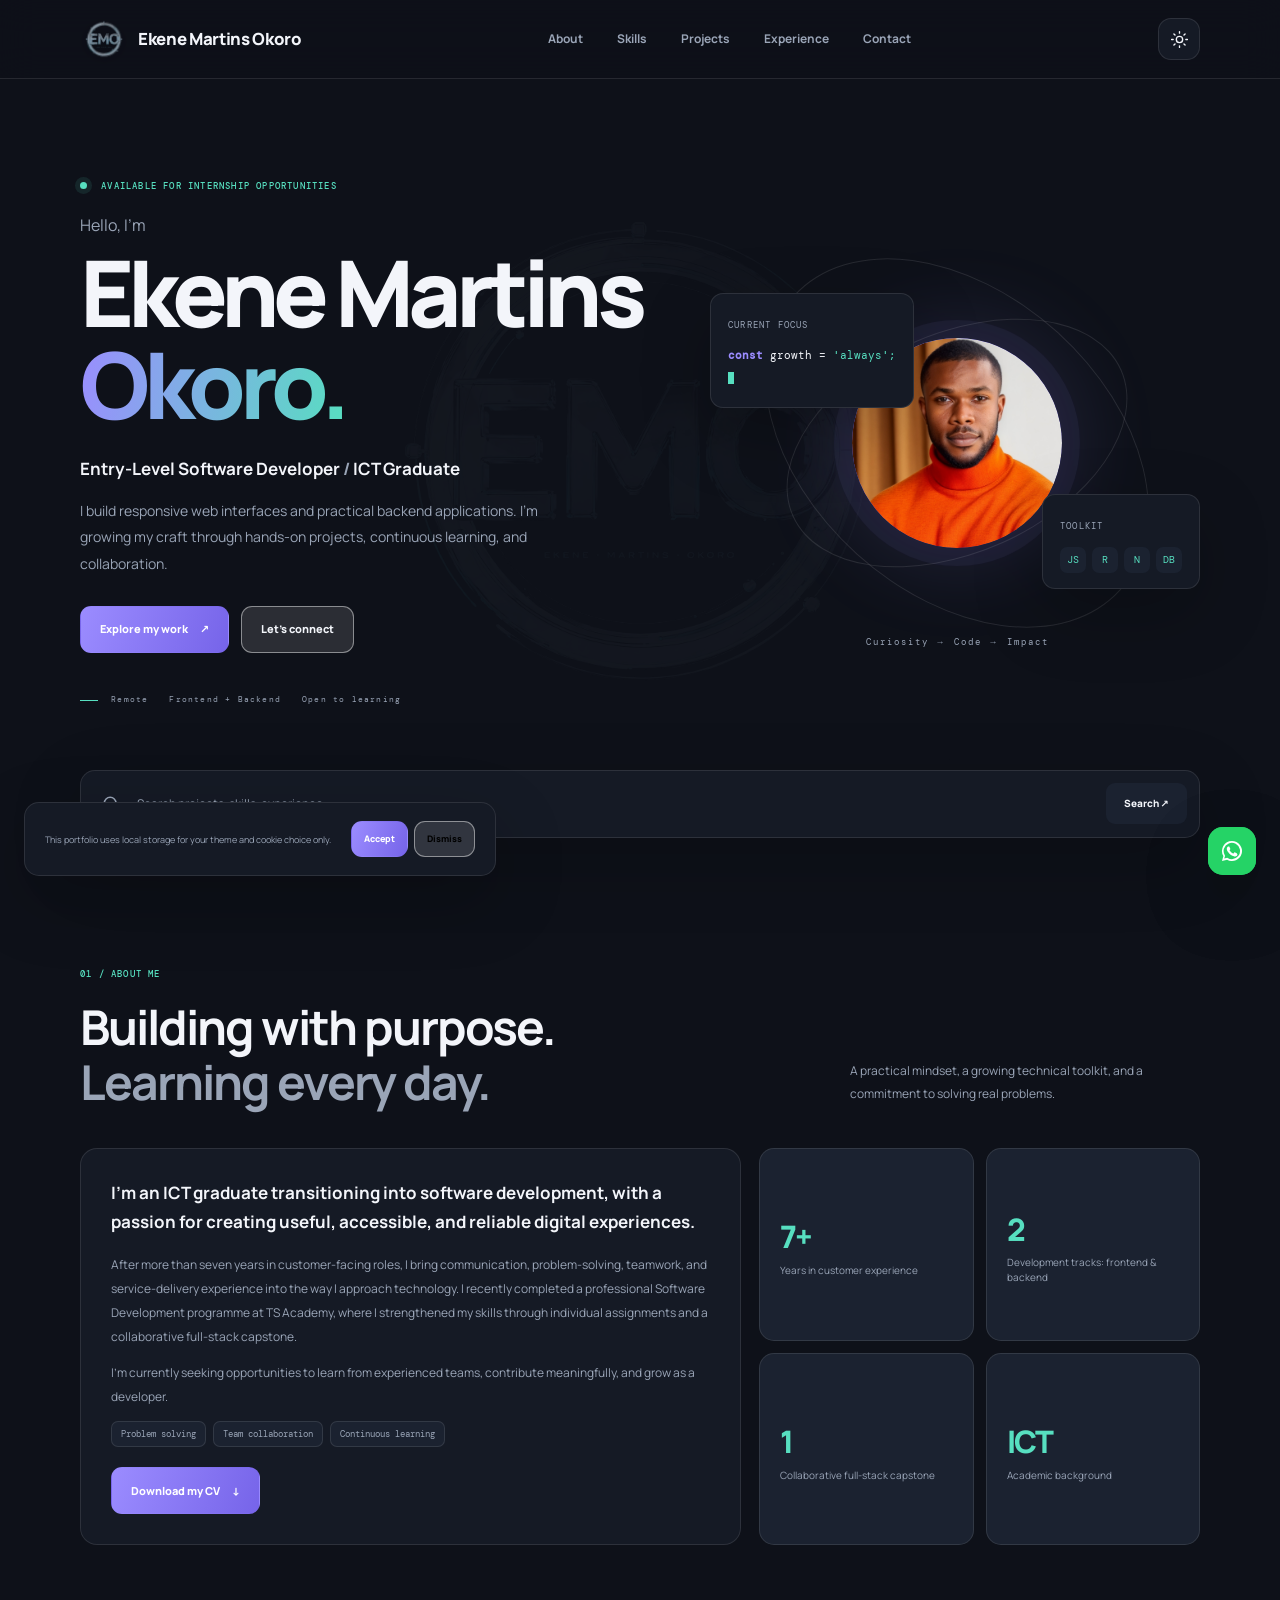
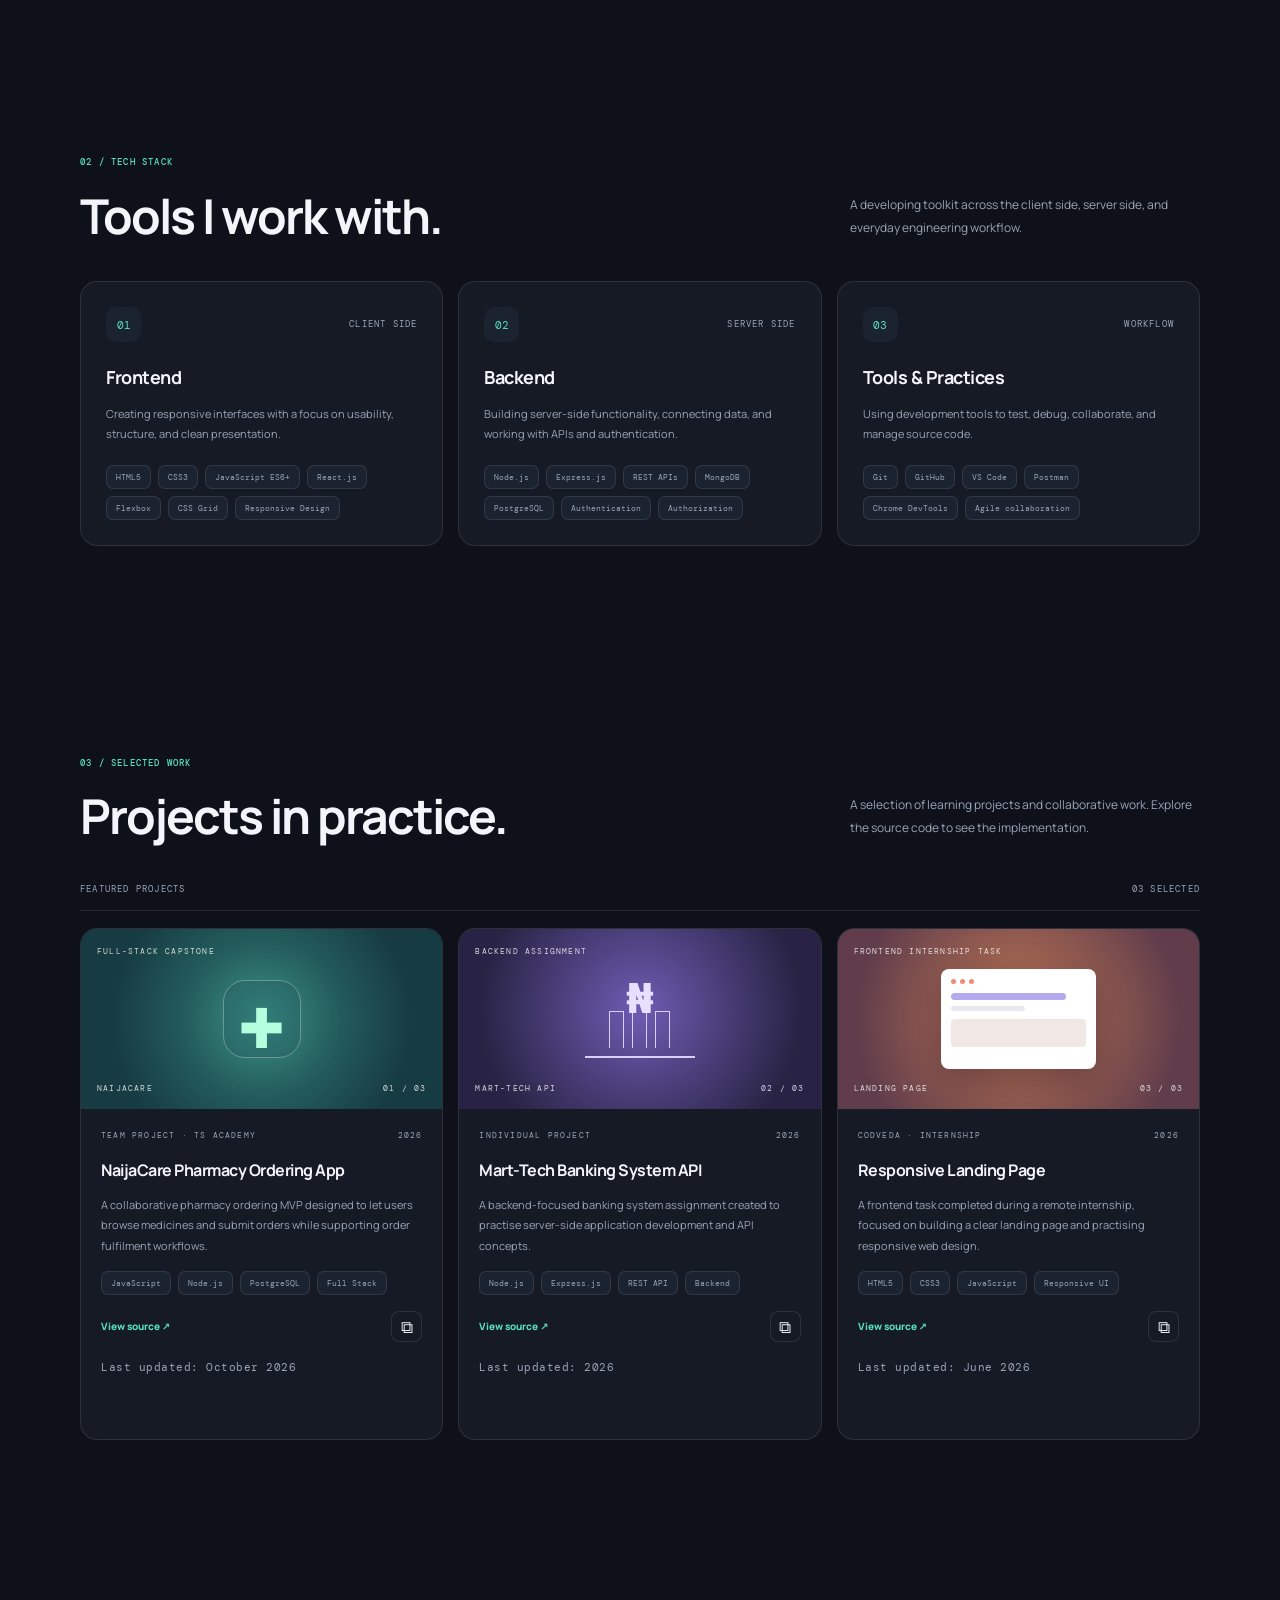
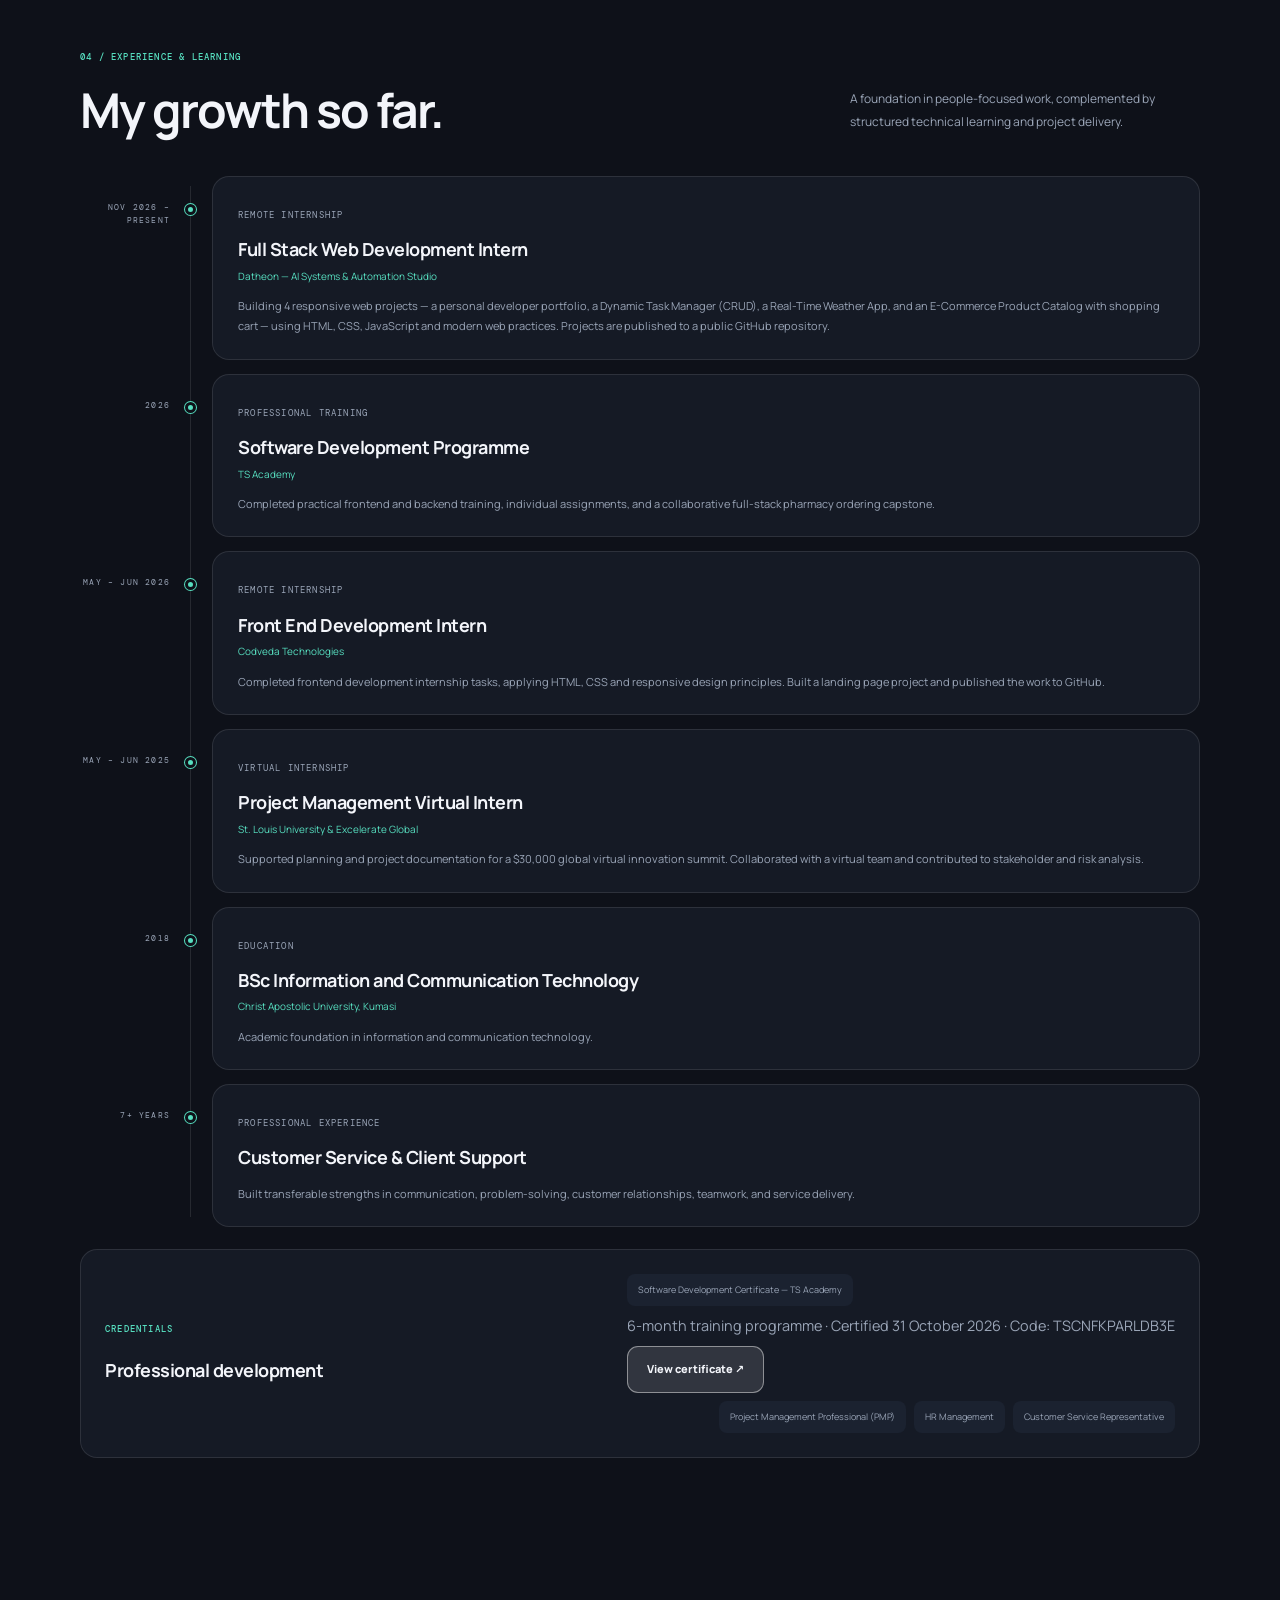
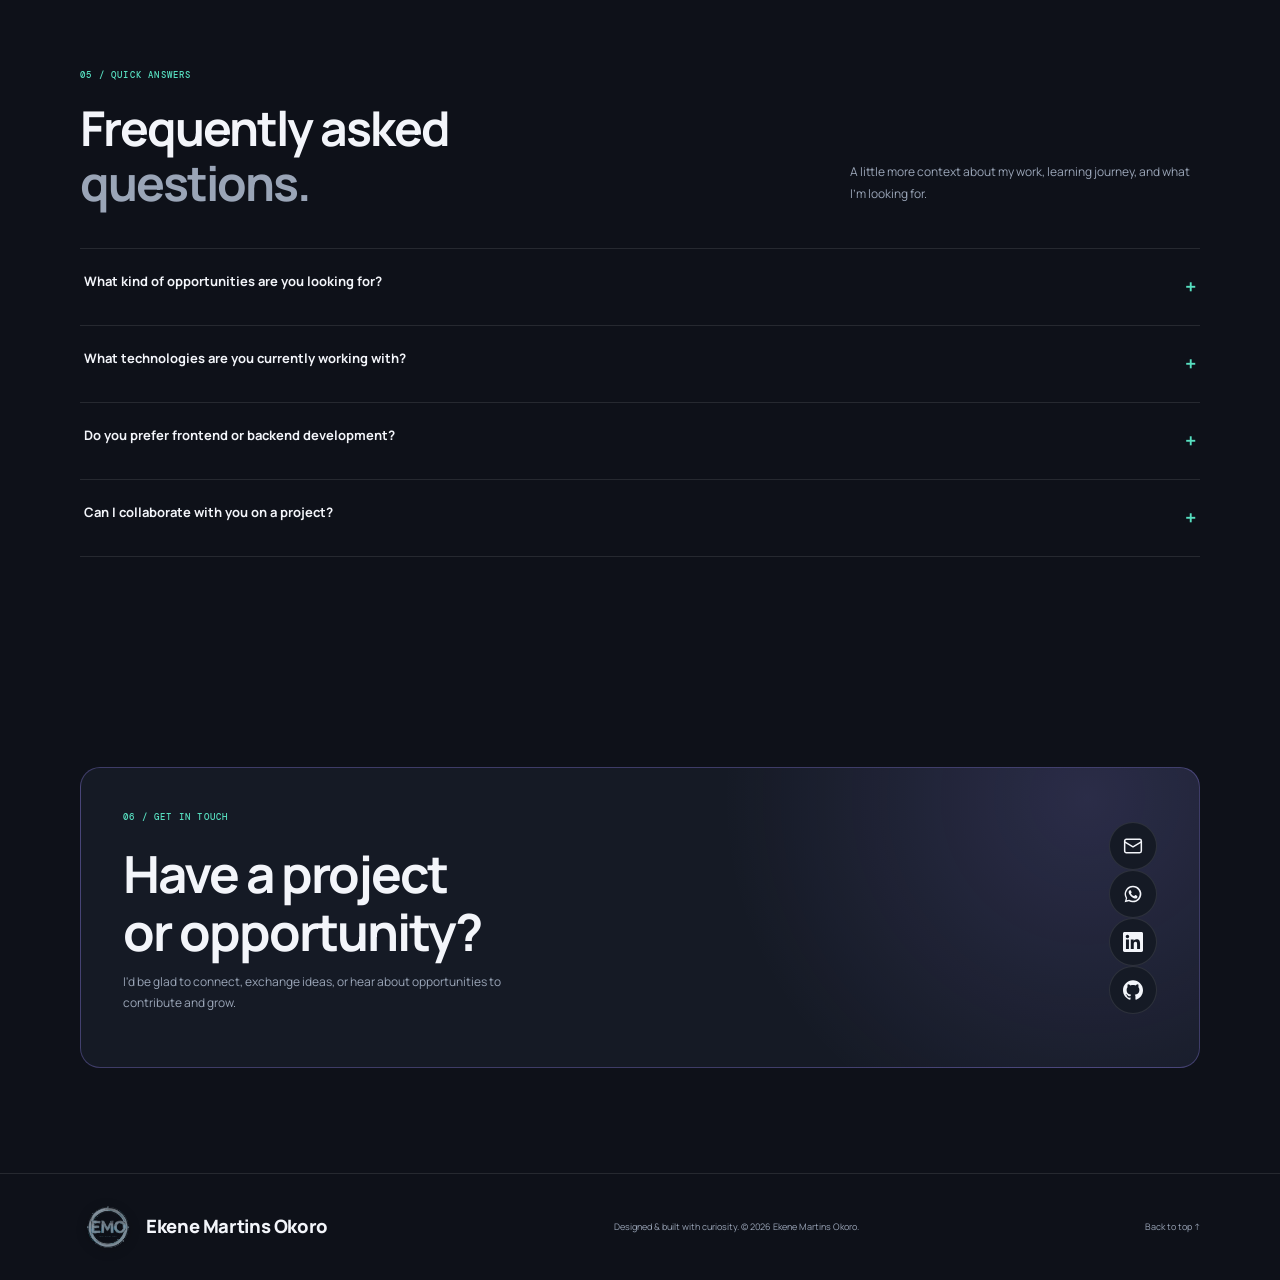
<file: index.html>
<!DOCTYPE html>
<html lang="en">
<head>
    <meta charset="UTF-8">
    <meta name="viewport" content="width=device-width, initial-scale=1.0">
    <meta name="description" content="Ekene Martins Okoro — entry-level software developer building responsive web experiences and practical backend applications.">
    <meta name="author" content="Ekene Martins Okoro">
    <meta name="robots" content="index, follow">
    <meta name="theme-color" content="#10131c">
    <title>Ekene Martins Okoro | Software Developer</title>
    <link rel="icon" href="assets/logo-dark.png" type="image/png">

    <!-- Open Graph — for Facebook, LinkedIn, WhatsApp -->
    <meta property="og:title" content="Ekene Martins Okoro | Software Developer">
    <meta property="og:description" content="Ekene Martins Okoro — entry-level software developer building responsive web experiences and practical backend applications.">
    <meta property="og:type" content="website">
    <meta property="og:url" content="https://yourwebsite.com">
    <meta property="og:image" content="https://yourwebsite.com/assets/logo-social.webp">

    <!-- Twitter / X -->
    <meta name="twitter:card" content="summary_large_image">
    <meta name="twitter:title" content="Ekene Martins Okoro | Software Developer">
    <meta name="twitter:description" content="Ekene Martins Okoro — entry-level software developer building responsive web experiences and practical backend applications.">
    <meta name="twitter:image" content="https://yourwebsite.com/assets/logo-social.webp">

    <link rel="preconnect" href="https://fonts.googleapis.com">
    <link rel="preconnect" href="https://fonts.gstatic.com" crossorigin>
    <link href="https://fonts.googleapis.com/css2?family=DM+Mono:wght@400;500&family=Manrope:wght@400;500;600;700;800&display=swap" rel="stylesheet">
    <link rel="stylesheet" href="assets/styles.css">
    <script defer src="assets/script.js"></script>
</head>

<body>
    <a class="skip-link" href="#main">Skip to content</a>
    <div class="scroll-progress" id="scrollProgress" aria-hidden="true"></div>

    <header class="site-header" id="top">
        <nav class="nav-shell" aria-label="Main navigation">
            <a class="brand logo" href="#top" aria-label="Ekene Martins Okoro — back to top">
                <img class="logo logo-dark" src="assets/logo-dark.png" alt="" width="48" height="48">
                <img class="logo logo-light" src="assets/logo-light.png" alt="" width="48" height="48">
                <span class="brand-name">Ekene Martins Okoro</span>
            </a>



            <div class="desktop-nav" id="desktopNav">
                <a href="#about">About</a>
                <a href="#skills">Skills</a>
                <a href="#projects">Projects</a>
                <a href="#experience">Experience</a>
                <a href="#contact">Contact</a>
            </div>

            <div class="nav-actions">
                <button class="icon-button theme-toggle" id="themeToggle" aria-label="Switch to light theme" title="Toggle theme">
                    <svg class="sun-icon" viewBox="0 0 24 24" aria-hidden="true">
                    <circle cx="12" cy="12" r="4"></circle>
                    <path d="M12 2v2m0 16v2M4.93 4.93l1.42 1.42m11.3 11.3 1.42 1.42M2 12h2m16 0h2M4.93 19.07l1.42-1.42m11.3-11.3 1.42-1.42"></path>
                    </svg>
                    <svg class="moon-icon" viewBox="0 0 24 24" aria-hidden="true">
                    <path d="M20.5 14.2A8.5 8.5 0 0 1 9.8 3.5 8.7 8.7 0 1 0 20.5 14.2Z"></path>
                    </svg>
                </button>

                <button class="icon-button menu-toggle" id="menuToggle" aria-label="Open navigation menu" aria-expanded="false" aria-controls="mobileNav">
                    <span></span>
                    <span></span>
                </button>
            </div>
        </nav>

        <div class="mobile-nav" id="mobileNav" hidden>
            <a href="#about">About</a>
            <a href="#skills">Skills</a>
            <a href="#projects">Projects</a>
            <a href="#experience">Experience</a>
            <a href="#contact">Contact</a>
        </div>
</header>

<main id="main">
    <section class="hero section-wrap">
        <div class="hero-copy reveal">
            <div class="eyebrow"><span class="status-dot"></span> AVAILABLE FOR INTERNSHIP OPPORTUNITIES</div>
                <p class="hero-kicker">Hello, I'm</p>
                <h1>Ekene Martins<br><span class="gradient-text">Okoro.</span></h1>
                <h2>Entry-Level Software Developer <span class="muted">/</span> ICT Graduate</h2>
                <p class="hero-description">I build responsive web interfaces and practical backend applications. I'm growing my craft through hands-on projects, continuous learning, and collaboration.</p>
            <div class="hero-actions">
                <a class="button button-primary" href="#projects">Explore my work <span aria-hidden="true">↗</span></a>
                <a class="button button-secondary" href="#contact">Let's connect</a>
            </div>
            <div class="hero-meta"><span><i class="meta-line"></i> Remote </span><span>Frontend + Backend</span><span> Open to learning</span></div>
        </div>

        <div class="hero-art reveal" aria-label="Decorative developer workspace illustration">
            <div class="orbit orbit-one"></div>
            <div class="orbit orbit-two"></div>
            <div class="profile-orb">
                <img src="assets/profile.jpg" alt="Ekene Martins Okoro">
            </div>
            <div class="floating-card card-code"><span class="mini-label">CURRENT FOCUS</span><code><b>const</b> growth = <em>'always';</em></code><span class="code-cursor"></span></div>
            <div class="floating-card card-stack"><span class="mini-label">TOOLKIT</span><div class="stack-icons"><b>JS</b><b>R</b><b>N</b><b>DB</b></div></div>
            <div class="art-caption">Curiosity → Code → Impact</div>
        </div>
    </section>

    <section class="search-band section-wrap reveal" aria-label="Site search">
        <form class="site-search" id="siteSearch" role="search">
            <svg viewBox="0 0 24 24" aria-hidden="true">
                <circle cx="11" cy="11" r="7"></circle>
                <path d="m20 20-4-4"></path>
            </svg>
                <label class="visually-hidden" for="searchInput">Search this portfolio</label>
                <input id="searchInput" type="search" placeholder="Search projects, skills, experience..." autocomplete="off">
                <button type="submit">Search <span>↗</span></button>
        </form>
            <p class="search-feedback" id="searchFeedback" aria-live="polite"></p>
    </section>

    <section class="section-wrap section-block" id="about">
        <div class="section-heading reveal">
            <div>
                <p class="eyebrow">01 / ABOUT ME</p>
                <h2>Building with purpose.<br><span class="muted">Learning every day.</span></h2>
            </div>
                <p class="section-intro">A practical mindset, a growing technical toolkit, and a commitment to solving real problems.</p>
        </div>

        <div class="about-grid">
            <div class="about-copy panel reveal">
                <p class="lead">I'm an ICT graduate transitioning into software development, with a passion for creating useful, accessible, and reliable digital experiences.</p>
                <p>After more than seven years in customer-facing roles, I bring communication, problem-solving, teamwork, and service-delivery experience into the way I approach technology. I recently completed a professional Software Development programme at TS Academy, where I strengthened my skills through individual assignments and a collaborative full-stack capstone.</p>
                <p>I'm currently seeking opportunities to learn from experienced teams, contribute meaningfully, and grow as a developer.</p>
                <div class="about-tags"><span>Problem solving</span><span>Team collaboration</span><span>Continuous learning</span></div>
                <div class="about-actions">
                    <a class="button button-primary" href="assets/Ekene_Martins_Okoro_Software_Developer_CV.pdf" target="_blank" rel="noopener noreferrer">Download my CV <span aria-hidden="true">↓</span></a>
                </div>

            </div>

            <div class="about-facts reveal">
                <div class="fact-card"><span class="fact-number">7+</span><span>Years in customer experience</span></div>
                <div class="fact-card"><span class="fact-number">2</span><span>Development tracks: frontend & backend</span></div>
                <div class="fact-card"><span class="fact-number">1</span><span>Collaborative full-stack capstone</span></div>
                <div class="fact-card"><span class="fact-number">ICT</span><span>Academic background</span></div>
            </div>
        </div>
    </section>

    <section class="section-wrap section-block" id="skills">
        <div class="section-heading reveal">
            <div>
                <p class="eyebrow">02 / TECH STACK</p>
                <h2>Tools I work with.</h2>
            </div>
                <p class="section-intro">A developing toolkit across the client side, server side, and everyday engineering workflow.</p>
        </div>

        <div class="skills-grid">
            <article class="skill-card panel reveal">
                <div class="skill-card-top"><span class="skill-icon">01</span><span class="mini-label">CLIENT SIDE</span></div>
                <h3>Frontend</h3>
                <p>Creating responsive interfaces with a focus on usability, structure, and clean presentation.</p>
                <div class="skill-list"><span>HTML5</span><span>CSS3</span><span>JavaScript ES6+</span><span>React.js</span><span>Flexbox</span><span>CSS Grid</span><span>Responsive Design</span></div>
            </article>

            <article class="skill-card panel reveal">
                <div class="skill-card-top"><span class="skill-icon">02</span><span class="mini-label">SERVER SIDE</span></div>
                <h3>Backend</h3>
                <p>Building server-side functionality, connecting data, and working with APIs and authentication.</p>
                <div class="skill-list"><span>Node.js</span><span>Express.js</span><span>REST APIs</span><span>MongoDB</span><span>PostgreSQL</span><span>Authentication</span><span>Authorization</span></div>
            </article>

            <article class="skill-card panel reveal">
                <div class="skill-card-top"><span class="skill-icon">03</span><span class="mini-label">WORKFLOW</span></div>
                <h3>Tools &amp; Practices</h3>
                <p>Using development tools to test, debug, collaborate, and manage source code.</p>
                <div class="skill-list"><span>Git</span><span>GitHub</span><span>VS Code</span><span>Postman</span><span>Chrome DevTools</span><span>Agile collaboration</span></div>
            </article>
        </div>
        
    </section>

    <section class="section-wrap section-block" id="projects">
        <div class="section-heading reveal">
            <div>
                <p class="eyebrow">03 / SELECTED WORK</p>
                <h2>Projects in practice.</h2>
            </div>
                <p class="section-intro">A selection of learning projects and collaborative work. Explore the source code to see the implementation.</p>
        </div>

        <div class="project-toolbar reveal"><span class="mini-label">FEATURED PROJECTS</span><span class="project-count">03 SELECTED</span></div>

        <div class="projects-grid">
            <article class="project-card panel reveal" data-search="NaijaCare Pharmacy Ordering App full stack group 54 pharmacy ordering medicines">
                <div class="project-visual pharmacy-visual">
                    <span class="visual-label">FULL-STACK CAPSTONE</span>
                    <div class="pharmacy-symbol">✚</div>
                    <div class="visual-bottom"><span>NAIJACARE</span><span>01 / 03</span></div>
                </div>
                <div class="project-content">
                    <div class="project-meta"><span>TEAM PROJECT · TS ACADEMY</span><span>2026</span></div>
                    <h3>NaijaCare Pharmacy Ordering App</h3>
                    <p>A collaborative pharmacy ordering MVP designed to let users browse medicines and submit orders while supporting order fulfilment workflows.</p>
                    <div class="project-tags"><span>JavaScript</span><span>Node.js</span><span>PostgreSQL</span><span>Full Stack</span></div>
                    <div class="project-links">
                        <a class="text-link" href="https://github.com/TS-Academy-Capstone-Project-Group-54/Pharmacy-Ordering-App-mvp" target="_blank" rel="noopener noreferrer" data-outbound>View source ↗</a>
                        <button class="icon-button copy-button" data-copy="https://github.com/TS-Academy-Capstone-Project-Group-54/Pharmacy-Ordering-App-mvp" aria-label="Copy NaijaCare repository URL" title="Copy repository URL">⧉</button>
                    </div>
                        <p class="updated">Last updated: October 2026</p>
                </div>
            </article>

            <article class="project-card panel reveal" data-search="Mart-Tech Banking System API backend banking">
                <div class="project-visual banking-visual">
                    <span class="visual-label">BACKEND ASSIGNMENT</span>
                    <div class="bank-shape"><span>₦</span><i></i><i></i><i></i></div>
                    <div class="visual-bottom"><span>MART-TECH API</span><span>02 / 03</span></div>
                </div>
                <div class="project-content">
                    <div class="project-meta"><span>INDIVIDUAL PROJECT</span><span>2026</span></div>
                    <h3>Mart-Tech Banking System API</h3>
                    <p>A backend-focused banking system assignment created to practise server-side application development and API concepts.</p>
                    <div class="project-tags"><span>Node.js</span><span>Express.js</span><span>REST API</span><span>Backend</span></div>
                    <div class="project-links">
                        <a class="text-link" href="https://github.com/EKENEMARTINS/MART_TECH-Banking-System-API" target="_blank" rel="noopener noreferrer" data-outbound>View source ↗</a>
                        <button class="icon-button copy-button" data-copy="https://github.com/EKENEMARTINS/MART_TECH-Banking-System-API" aria-label="Copy Mart-Tech repository URL" title="Copy repository URL">⧉</button>
                    </div>
                    <p class="updated">Last updated: 2026</p>
                </div>
            </article>

            <article class="project-card panel reveal" data-search="Codveda responsive landing page frontend internship">
                <div class="project-visual landing-visual">
                    <span class="visual-label">FRONTEND INTERNSHIP TASK</span>
                    <div class="browser-mock">
                        <div class="browser-dots"><i></i><i></i><i></i></div>
                        <div class="browser-line wide"></div>
                        <div class="browser-line"></div>
                        <div class="browser-block"></div>
                    </div>
                    <div class="visual-bottom"><span>LANDING PAGE</span><span>03 / 03</span></div>
                </div>
                <div class="project-content">
                    <div class="project-meta"><span>CODVEDA · INTERNSHIP</span><span>2026</span></div>
                    <h3>Responsive Landing Page</h3>
                    <p>A frontend task completed during a remote internship, focused on building a clear landing page and practising responsive web design.</p>
                    <div class="project-tags"><span>HTML5</span><span>CSS3</span><span>JavaScript</span><span>Responsive UI</span></div>
                    <div class="project-links">
                        <a class="text-link" href="https://github.com/EKENEMARTINS/codveda-frontend-level1-task1-landing-page" target="_blank" rel="noopener noreferrer" data-outbound>View source ↗</a>
                        <button class="icon-button copy-button" data-copy="https://github.com/EKENEMARTINS/codveda-frontend-level1-task1-landing-page" aria-label="Copy landing page repository URL" title="Copy repository URL">⧉</button>
                    </div>
                    <p class="updated">Last updated: June 2026</p>
                </div>
            </article>
        </div>
    </section>

    <section class="section-wrap section-block" id="experience">
        <div class="section-heading reveal">
            <div>
                <p class="eyebrow">04 / EXPERIENCE & LEARNING</p>
                <h2>My growth so far.</h2>
            </div>
            <p class="section-intro">A foundation in people-focused work, complemented by structured technical learning and project delivery.</p>
        </div>

        <div class="timeline">
            <article class="timeline-item reveal">
                <span class="timeline-marker"></span>
                <div class="timeline-date">NOV 2026 – PRESENT</div>
                <div class="timeline-body panel">
                    <span class="mini-label">REMOTE INTERNSHIP</span>
                    <h3>Full Stack Web Development Intern</h3>
                    <p class="timeline-org">Datheon — AI Systems & Automation Studio</p>
                    <p>Building 4 responsive web projects — a personal developer portfolio, a Dynamic Task Manager (CRUD), a Real-Time Weather App, and an E-Commerce Product Catalog with shopping cart — using HTML, CSS, JavaScript and modern web practices. Projects are published to a public GitHub repository.</p>
                </div>
            </article>

            <article class="timeline-item reveal">
                <span class="timeline-marker"></span>
                <div class="timeline-date">2026</div>
                <div class="timeline-body panel">
                    <span class="mini-label">PROFESSIONAL TRAINING</span>
                    <h3>Software Development Programme</h3>
                    <p class="timeline-org">TS Academy</p>
                    <p>Completed practical frontend and backend training, individual assignments, and a collaborative full-stack pharmacy ordering capstone.</p>
                </div>
            </article>

            <article class="timeline-item reveal">
                <span class="timeline-marker"></span>
                <div class="timeline-date">MAY – JUN 2026</div>
                <div class="timeline-body panel">
                    <span class="mini-label">REMOTE INTERNSHIP</span>
                    <h3>Front End Development Intern</h3>
                    <p class="timeline-org">Codveda Technologies</p>
                    <p>Completed frontend development internship tasks, applying HTML, CSS and responsive design principles. Built a landing page project and published the work to GitHub.</p>
                </div>
            </article>

            <article class="timeline-item reveal">
                <span class="timeline-marker"></span>
                <div class="timeline-date">MAY – JUN 2025</div>
                <div class="timeline-body panel">
                    <span class="mini-label">VIRTUAL INTERNSHIP</span>
                    <h3>Project Management Virtual Intern</h3>
                    <p class="timeline-org">St. Louis University &amp; Excelerate Global</p>
                    <p>Supported planning and project documentation for a $30,000 global virtual innovation summit. Collaborated with a virtual team and contributed to stakeholder and risk analysis.</p>
                </div>
            </article>

            <article class="timeline-item reveal">
                <span class="timeline-marker"></span>
                <div class="timeline-date">2018</div>
                <div class="timeline-body panel">
                    <span class="mini-label">EDUCATION</span>
                    <h3>BSc Information and Communication Technology</h3>
                    <p class="timeline-org">Christ Apostolic University, Kumasi</p>
                    <p>Academic foundation in information and communication technology.</p>
                </div>
            </article>

            <article class="timeline-item reveal">
                <span class="timeline-marker"></span>
                <div class="timeline-date">7+ YEARS</div>
                <div class="timeline-body panel">
                    <span class="mini-label">PROFESSIONAL EXPERIENCE</span>
                    <h3>Customer Service &amp; Client Support</h3>
                    <p>Built transferable strengths in communication, problem-solving, customer relationships, teamwork, and service delivery.</p>
                </div>
            </article>
        </div>

        <div class="credentials panel reveal">
            <div><p class="eyebrow">CREDENTIALS</p><h3>Professional development</h3></div>
                <div class="credential-list">
                    <div class="credential-card">
                        <span>Software Development Certificate — TS Academy</span>
                        <p class="credential-meta">6-month training programme · Certified 31 October 2026 · Code: TSCNFKPARLDB3E</p>
                        <a class="button button-secondary" href="assets/TS-Academy-Certificate.pdf" target="_blank" rel="noopener noreferrer" data-outbound>View certificate ↗</a>
                    </div>
                    
                        <span>Project Management Professional (PMP)</span>
                        <span>HR Management</span>
                        <span>Customer Service Representative</span>
                </div>
            </div>
        </div>
    </section>

    <section class="section-wrap section-block faq-section" id="faq">
        <div class="section-heading reveal">
            <div>
                <p class="eyebrow">05 / QUICK ANSWERS</p>
                <h2>Frequently asked<br><span class="muted">questions.</span></h2>
            </div>
            <p class="section-intro">A little more context about my work, learning journey, and what I'm looking for.</p>
        </div>

        <div class="faq-list reveal">
            <details>
                <summary>What kind of opportunities are you looking for?<span>+</span></summary>
                <p>I'm interested in entry-level software development roles, internships, and opportunities where I can learn, contribute, and grow with a development team.</p>
            </details>

            <details>
                <summary>What technologies are you currently working with?<span>+</span></summary>
                <p>My current toolkit includes HTML, CSS, JavaScript, React, Node.js, Express, MongoDB, PostgreSQL, Git, and GitHub.</p>
            </details>

            <details>
                <summary>Do you prefer frontend or backend development?<span>+</span></summary>
                <p>I'm building experience across both areas and enjoy understanding how the user interface and server-side functionality work together.</p>
            </details>

            <details>
                <summary>Can I collaborate with you on a project?<span>+</span></summary>
                <p>Yes. I'm open to constructive collaboration, practical projects, and opportunities to learn from other developers.</p>
            </details>
        </div>
        
    </section>

    <section class="section-wrap section-block contact-section" id="contact">
        <div class="contact-panel reveal">
            <div>
                <p class="eyebrow">06 / GET IN TOUCH</p>
                <h2>Have a project<br>or opportunity?</h2>
                <p class="contact-copy">I'd be glad to connect, exchange ideas, or hear about opportunities to contribute and grow.</p>
            </div>
            <div class="contact-actions social-icons">
                <a class="social-icon" href="mailto:ekene.martins.okoro@gmail.com?subject=Let's%20connect" aria-label="Email Ekene" title="Email" data-outbound>
                    <svg viewBox="0 0 24 24" width="20" height="20" fill="none" stroke="currentColor" stroke-width="1.8" stroke-linecap="round" stroke-linejoin="round" aria-hidden="true"><rect x="2" y="4" width="20" height="16" rx="2"/><path d="m2 7 10 6L22 7"/></svg>
                </a>
                <a class="social-icon whatsapp" href="https://wa.me/233593368400?text=Hi%20Ekene%2C%20I%20saw%20your%20portfolio%20and%20would%20like%20to%20connect." target="_blank" rel="noopener noreferrer" aria-label="Chat with Ekene on WhatsApp" title="WhatsApp" data-outbound>
                    <svg viewBox="0 0 24 24" width="20" height="20" fill="currentColor" aria-hidden="true"><path d="M12 2a10 10 0 0 0-8.6 15.1L2 22l5.1-1.3A10 10 0 1 0 12 2zm0 18.2c-1.6 0-3.1-.4-4.4-1.2l-.3-.2-3 .8.8-2.9-.2-.3A8.2 8.2 0 1 1 12 20.2zm4.6-6.1c-.3-.1-1.5-.7-1.7-.8-.2-.1-.4-.1-.6.1-.2.3-.6.8-.8 1-.1.2-.3.2-.5.1a6.7 6.7 0 0 1-3.3-2.9c-.3-.4 0-.5.2-.8l.4-.5c.1-.2.1-.3 0-.5l-.8-1.9c-.2-.5-.4-.4-.6-.4h-.5c-.2 0-.5.1-.7.3-.2.3-.9.9-.9 2.2s.9 2.5 1.1 2.7c.1.2 1.9 2.9 4.5 4 .6.3 1.1.4 1.5.6.6.2 1.2.2 1.6.1.5-.1 1.5-.6 1.7-1.2.2-.6.2-1.1.2-1.2-.1-.1-.2-.2-.5-.3z"/></svg>
                </a>
                <a class="social-icon" href=" https://www.linkedin.com/in/ekene-martins-okoro-41a51b383" target="_blank" rel="noopener noreferrer" aria-label="Ekene on LinkedIn" title="LinkedIn" data-outbound>
                    <svg viewBox="0 0 24 24" width="20" height="20" fill="currentColor" aria-hidden="true"><path d="M20.447 20.452h-3.554v-5.569c0-1.328-.027-3.037-1.852-3.037-1.853 0-2.136 1.445-2.136 2.939v5.667H9.351V9h3.414v1.561h.046c.477-.9 1.637-1.85 3.37-1.85 3.601 0 4.267 2.37 4.267 5.455v6.286zM5.337 7.433c-1.144 0-2.063-.926-2.063-2.065 0-1.138.92-2.063 2.063-2.063 1.14 0 2.064.925 2.064 2.063 0 1.139-.925 2.065-2.064 2.065zm1.782 13.019H3.555V9h3.564v11.452zM22.225 0H1.771C.792 0 0 .774 0 1.729v20.542C0 23.227.792 24 1.771 24h20.451C23.2 24 24 23.227 24 22.271V1.729C24 .774 23.2 0 22.225 0z"/></svg>
                </a>
                <a class="social-icon" href="https://github.com/EKENEMARTINS" target="_blank" rel="noopener noreferrer" aria-label="Ekene on GitHub" title="GitHub" data-outbound>
                    <svg viewBox="0 0 24 24" width="20" height="20" fill="currentColor" aria-hidden="true"><path d="M12 .297c-6.63 0-12 5.373-12 12 0 5.303 3.438 9.8 8.205 11.385.6.113.82-.258.82-.577 0-.285-.01-1.04-.015-2.04-3.338.724-4.042-1.61-4.042-1.61C4.422 18.07 3.633 17.7 3.633 17.7c-1.087-.744.084-.729.084-.729 1.205.084 1.838 1.236 1.838 1.236 1.07 1.835 2.809 1.305 3.495.998.108-.776.417-1.305.76-1.605-2.665-.3-5.466-1.332-5.466-5.93 0-1.31.465-2.38 1.235-3.22-.135-.303-.54-1.523.105-3.176 0 0 1.005-.322 3.3 1.23.96-.267 1.98-.399 3-.405 1.02.006 2.04.138 3 .405 2.28-1.552 3.285-1.23 3.285-1.23.645 1.653.24 2.873.12 3.176.765.84 1.23 1.91 1.23 3.22 0 4.61-2.805 5.625-5.475 5.92.42.36.81 1.096.81 2.22 0 1.606-.015 2.896-.015 3.286 0 .315.21.69.825.57C20.565 22.092 24 17.592 24 12.297c0-6.627-5.373-12-12-12"/></svg>
                </a>
            </div>

        </div>
    </section>
</main>

<footer class="site-footer">
    <div class="footer-inner section-wrap">
        <a class="brand logo" href="#top" aria-label="Ekene Martins Okoro — back to top">
            <img class="logo logo-dark" src="assets/logo-dark.png" alt="" width="48" height="48">
            <img class="logo logo-light" src="assets/logo-light.png" alt="" width="48" height="48">
            <span class="brand-name">Ekene Martins Okoro</span>
        </a>

        <p>Designed &amp; built with curiosity. © <span id="year">2026</span> Ekene Martins Okoro.</p>
        <a class="back-to-top-link" href="#top">Back to top ↑</a>
    </div>
</footer>

        <a class="floating-contact" href="mailto:ekene.martins.okoro@gmail.com?subject=Let's%20connect" aria-label="Email Ekene" data-outbound>✉</a>
        <a class="floating-contact" href="https://wa.me/233593368400?text=Hi%20Ekene%2C%20I%20saw%20your%20portfolio%20and%20would%20like%20to%20connect." target="_blank" rel="noopener noreferrer" aria-label="Chat with Ekene on WhatsApp" data-outbound>
            <svg viewBox="0 0 24 24" width="24" height="24" fill="currentColor" aria-hidden="true"><path d="M12 2a10 10 0 0 0-8.6 15.1L2 22l5.1-1.3A10 10 0 1 0 12 2zm0 18.2c-1.6 0-3.1-.4-4.4-1.2l-.3-.2-3 .8.8-2.9-.2-.3A8.2 8.2 0 1 1 12 20.2zm4.6-6.1c-.3-.1-1.5-.7-1.7-.8-.2-.1-.4-.1-.6.1-.2.3-.6.8-.8 1-.1.2-.3.2-.5.1a6.7 6.7 0 0 1-3.3-2.9c-.3-.4 0-.5.2-.8l.4-.5c.1-.2.1-.3 0-.5l-.8-1.9c-.2-.5-.4-.4-.6-.4h-.5c-.2 0-.5.1-.7.3-.2.3-.9.9-.9 2.2s.9 2.5 1.1 2.7c.1.2 1.9 2.9 4.5 4 .6.3 1.1.4 1.5.6.6.2 1.2.2 1.6.1.5-.1 1.5-.6 1.7-1.2.2-.6.2-1.1.2-1.2-.1-.1-.2-.2-.5-.3z"/></svg>
        </a>

        <button class="back-to-top" id="backToTop" aria-label="Back to top">↑</button>

    <div class="cookie-banner" id="cookieBanner" role="dialog" aria-label="Cookie notice">
    <p>This portfolio uses local storage for your theme and cookie choice only.</p>
    <div class="cookie-actions">
        <button class="button button-primary" id="acceptCookies" type="button">Accept</button>
        <button class="button button-secondary" id="dismissCookies" type="button">Dismiss</button>
    </div>
    </div>

    <div class="modal-backdrop" id="confirmModal" role="dialog" aria-modal="true" aria-labelledby="confirmTitle" hidden>
    <div class="modal-panel panel">
        <h3 id="confirmTitle">Are you sure?</h3>
        <p>This is a reusable confirmation dialog.</p>
        <div class="modal-actions">
            <button class="button button-secondary" id="cancelConfirm" type="button">Cancel</button>
            <button class="button button-primary" id="confirmAction" type="button">Confirm</button>
        </div>
        <button class="modal-close" id="closeModal" aria-label="Close dialog">×</button>
    </div>
    </div>

    <div class="toast" id="toast" role="status" aria-live="polite"></div>
</body>
</html>
</file>
<file: assets/styles.css>
/*Part 1 — Variables, base, header, hero */
@import url('https://fonts.googleapis.com/css2?family=DM+Mono:wght@400;500&family=Manrope:wght@400;500;600;700;800&display=swap');

/* Colours — dark mode is the default */
:root {
    --bg: #0e1119;
    --surface: #151a25;
    --surface2: #1b2230;
    --text: #f3f5fa;
    --muted: #9aa5b7;
    --line: rgba(255,255,255,.1);
    --accent: #9b8cff;
    --accent2: #57dfc0;
    --shadow: 0 24px 70px rgba(0,0,0,.22);
    --header: rgba(14,17,25,.82);
    --danger: #ff7185;
}

/* Colours — light mode, when <html> has class="light" */
:root.light {
    --bg: #f6f7fb;
    --surface: #fff;
    --surface2: #eef0f7;
    --text: #171b27;
    --muted: #667085;
    --line: rgba(24,32,50,.12);
    --accent: #6654dc;
    --accent2: #008e78;
    --shadow: 0 20px 55px rgba(36,42,65,.09);
    --header: rgba(246,247,251,.86);
}

/* Base */
* { box-sizing: border-box; }

html { scroll-behavior: smooth; scroll-padding-top: 100px; }

body {
    margin: 0;
    background: var(--bg);
    color: var(--text);
    font-family: Manrope, system-ui, sans-serif;
    line-height: 1.7;
    transition: background .25s, color .25s;
}

/* EMO logo as a subtle background watermark */
body { position: relative; }

body::before {
    content: "";
    position: fixed;
    inset: 0;
    z-index: 0;
    pointer-events: none;
    background-image: url("logo-dark.png");
    background-repeat: no-repeat;
    background-position: center;
    background-size: 620px 620px;
    opacity: .05;
}

/* Light mode — swap to the light logo */
:root.light body::before {
    background-image: url("logo-light.png");
    opacity: .06;
}

/* Keep the real content above the watermark */
.site-header, 
main, 
.site-footer { 
    position: relative; 
    z-index: 1; 
}


a { color: inherit; text-decoration: none; }
    button, input { font: inherit; }
    button { cursor: pointer; }
    button, a { -webkit-tap-highlight-color: transparent; }

.section-wrap { 
    width: min(1120px, calc(100% - 48px)); 
    margin-inline: auto; 
}

.section-block { 
    padding-block: 105px; 
}

.muted { 
    color: var(--muted); 
}

.brand-dot { 
    color: var(--accent2); 
}

.visually-hidden {
    position: absolute; 
    width: 1px; 
    height: 1px;
    padding: 0; 
    margin: -1px; 
    overflow: hidden;
    clip: rect(0,0,0,0); 
    white-space: nowrap; 
    border: 0;
}
.skip-link {
    position: fixed; 
    top: -60px; 
    left: 18px; 
    z-index: 1000;
    padding: 10px 16px; 
    background: var(--accent); 
    color: white; 
    border-radius: 8px;
}
.skip-link:focus { top: 12px; }

.scroll-progress {
    position: fixed; 
    top: 0; 
    left: 0; 
    width: 0; 
    height: 3px;
    background: 
    linear-gradient(90deg, var(--accent), var(--accent2));
    z-index: 1001;
}

/* Header */
.site-header {
    position: sticky; 
    top: 0; 
    z-index: 100;
    background: var(--header); 
    backdrop-filter: blur(18px);
    border-bottom: 1px solid var(--line);
}

.nav-shell {
  width: min(1120px, calc(100% - 48px)); 
  height: 78px; 
  margin: auto;
  display: flex; 
  align-items: center; 
  justify-content: space-between;
}

.brand { 
    display: inline-flex; 
    align-items: center; 
    gap: 10px; font-size: 19px; 
    font-weight: 800; 
    letter-spacing: -.8px; 
}

/* Bold header + footer brand: bigger logo, bold name text */
.brand.logo {
    display: flex;
    align-items: center;
    gap: 10px;
    text-decoration: none;
}

.brand.logo .logo {
    width: 48px;
    height: 48px;
    object-fit: contain;
    flex-shrink: 0;
    /* This is what "boldens" the image itself */
    filter: drop-shadow(0 2px 6px rgba(0, 0, 0, .45)) contrast(1.15) brightness(1.05);
}

.brand-name {
    font-weight: 800;
    font-size: 1.05rem;
    letter-spacing: -.02em;
    color: var(--text);
    white-space: nowrap;
}

/* Footer logo a touch bigger */
.site-footer .brand.logo .logo { 
    width: 56px; 
    height: 56px; 
}

.site-footer .brand-name { 
    font-size: 1.15rem; 
}

.logo-light { 
    display: none; 
}

:root.light .logo-dark { 
    display: none; 
}

:root.light .logo-light { 
    display: block; 
}

.desktop-nav { 
    display: flex; 
    gap: 34px; 
}

.desktop-nav a, 
.mobile-nav a { 
    font-size: 12px; 
    color: var(--muted); 
    font-weight: 700; 
    transition: color .2s; 
}

.desktop-nav a:hover, 
.mobile-nav a:hover { 
    color: var(--accent2); 
}

.nav-actions { 
    display: flex; 
    align-items: center; 
    gap: 10px; 
}

.icon-button {
    display: grid; 
    place-items: center; 
    width: 42px; 
    height: 42px;
    border: 1px solid var(--line); 
    border-radius: 13px;
    background: var(--surface); 
    color: var(--text);
    transition: transform .2s, border-color .2s, background .2s;
}

.icon-button:hover {
    background: rgba(255,255,255,.12);
    backdrop-filter: blur(14px) saturate(1.4);
    -webkit-backdrop-filter: blur(14px) saturate(1.4);
    border-color: rgba(255,255,255,.45);
    box-shadow: 0 8px 24px rgba(155,140,255,.3), inset 0 1px 0 rgba(255,255,255,.35);
}

.theme-toggle svg { 
    width: 19px; 
    height: 19px; 
    fill: none; 
    stroke: currentColor; 
    stroke-width: 1.7; 
    stroke-linecap: round; 
    stroke-linejoin: round; 
}

.moon-icon { 
    display: none; 
}

.light .sun-icon { 
    display: none; 
}

.light .moon-icon { 
    display: block; 
}

.menu-toggle { 
    display: none; 
    gap: 5px; 
    align-content: center; 
}

.menu-toggle span { 
    width: 17px; 
    height: 2px; 
    background: currentColor; 
    border-radius: 4px; 
}

.mobile-nav { 
    padding: 0 24px 18px; 
    display: grid; 
    gap: 15px; 
}

.mobile-nav[hidden] { 
    display: none; 
}

/* Hero */
.hero { 
    min-height: 660px; 
    padding-block: 100px 75px; 
    display: grid; 
    grid-template-columns: 1.1fr .9fr; 
    align-items: center; gap: 40px; 
}

.eyebrow, 
.mini-label, 
.project-meta, 
.project-count, 
.timeline-date, 
.hero-meta, 
.visual-label, 
.visual-bottom, 
.updated {
    font-family: "DM Mono", monospace; 
    letter-spacing: 1.2px; 
    font-size: 9px;
}

.eyebrow { 
    color: var(--accent2); 
    font-weight: 500; 
    margin: 0 0 18px; 
}

.status-dot { 
    display: inline-block; 
    width: 7px; height: 7px; 
    background: var(--accent2); 
    border-radius: 50%; 
    margin-right: 8px; 
    box-shadow: 0 0 0 5px rgba(87,223,192,.1); 
}

.hero-kicker { 
    color: var(--muted); 
    font-size: 16px; 
    margin: 0 0 8px; 
}

.hero h1 { 
    font-size: clamp(54px, 7.4vw, 92px); 
    line-height: .99; 
    letter-spacing: -6px; 
    margin: 0; font-weight: 800; 
}

.gradient-text { 
    background: linear-gradient(100deg, var(--accent), var(--accent2)); 
    background-clip: text; 
    -webkit-background-clip: text; 
    color: transparent; 
}

.hero h2 { 
    font-size: 17px; 
    font-weight: 700; 
    margin: 25px 0 13px; 
}

.hero-description { 
    max-width: 510px; 
    color: var(--muted); 
    font-size: 14px; 
    line-height: 1.9; 
}

.hero-actions { 
    display: flex; 
    gap: 12px; 
    margin-top: 29px; 
    flex-wrap: wrap; 
}

.button {
    position: relative;
    overflow: hidden;
    display: inline-flex; 
    align-items: center; 
    justify-content: center; 
    gap: 12px;
    min-height: 47px; 
    padding: 0 19px; 
    border: 1px solid transparent; 
    border-radius: 11px;
    font-size: 11px; 
    font-weight: 800;
    transition: transform .2s, box-shadow .2s, background .2s, border-color .2s;
}

/* The shine that sweeps across on hover */
.button::after {
    content: "";
    position: absolute;
    top: 0; 
    left: -80%;
    width: 50%; 
    height: 100%;
    background: linear-gradient(100deg, transparent, rgba(255,255,255,.45), transparent);
    transform: skewX(-20deg);
    transition: left .5s ease;
    pointer-events: none;
}

.button:hover::after { left: 130%; }


.button:hover {
    transform: translateY(-3px);
    backdrop-filter: blur(14px) saturate(1.4);
    -webkit-backdrop-filter: blur(14px) saturate(1.4);
    border-color: rgba(255,255,255,.45);
    box-shadow: 0 12px 32px rgba(155,140,255,.35), inset 0 1px 0 rgba(255,255,255,.4);
}

.button-primary { 
    background: linear-gradient(110deg, var(--accent), #7664e9); 
    color: #fff; 
}

.button-primary:hover {
    background: linear-gradient(110deg, rgba(155,140,255,.85), rgba(118,100,233,.85));
    filter: none;
}

.button-secondary { 
    background: rgba(255,255,255,.12);
    border-color: rgba(255,255,255,.45);
}

.button-secondary:hover { 
    border-color: var(--accent); 
}

.button-danger { 
    background: var(--danger); 
    color: #fff; 
}

.hero-meta { 
    display: flex; 
    gap: 21px; 
    flex-wrap: wrap; 
    color: var(--muted); 
    margin-top: 40px; 
    font-size: 8px; 
}

.meta-line { 
    display: inline-block; 
    width: 18px; 
    height: 1px; 
    background: var(--accent2); 
    vertical-align: middle; 
    margin-right: 7px; 
}


/* Hero art */
.hero-art { 
    height: 440px; 
    position: relative; 
    display: grid; 
    place-items: center; 
}

.orbit { 
    position: absolute; 
    border: 1px solid var(--line); 
    border-radius: 50%; 
    transform: rotate(-24deg); 
}

.orbit-one { 
    width: 360px; 
    height: 220px; 
}

.orbit-two { 
    width: 440px; 
    height: 300px; 
    transform: rotate(42deg); 
}

.profile-orb {
    width: 210px; 
    height: 210px;
    min-width: 210px; 
    min-height: 210px;
    aspect-ratio: 1 / 1;          /* <- forces a square, never an oval */
    border-radius: 50%;
    overflow: hidden;             /* <- cuts off anything outside the circle */
    display: block;
    flex-shrink: 0;
    background: radial-gradient(circle at 35% 25%, #b3a8ff, #6555c9 52%, #23233c 100%);
    box-shadow: 0 0 0 18px rgba(155,140,255,.06), 0 0 100px rgba(155,140,255,.2);
}

/* Your photo in the orb, instead of EM. */
.profile-orb img {
    display: block;
    width: 100%; 
    height: 100%;
    aspect-ratio: 1 / 1;          /* <- the photo itself is square too */
    object-fit: cover;            /* <- crops the tall photo to fill the square, no squashing */
    object-position: center 20%;  /* <- keeps your face in the middle, not cut off at the top */
    border-radius: 50%;
}

.floating-card { 
    position: absolute; 
    background: var(--surface); 
    border: 1px solid var(--line); 
    border-radius: 13px; 
    padding: 15px 17px; 
    box-shadow: var(--shadow); 
    animation: float 5s ease-in-out infinite; 
}

.card-code { 
    top: 70px; 
    left: -4px; 
}

.card-code code { 
    display: block; 
    font-family: "DM Mono", monospace; 
    font-size: 11px; 
    margin-top: 10px; 
}

.card-code code b { 
    color: var(--accent); 
}

.card-code code em { 
    color: var(--accent2); 
    font-style: normal; 
}

.code-cursor { 
    display: inline-block; 
    width: 6px; height: 12px; 
    background: var(--accent2); 
    margin-top: 5px; 
    animation: blink 1s steps(2) infinite; 
}

.card-stack { 
    right: 0; 
    bottom: 74px; 
    animation-delay: -2s; 
}

.stack-icons { 
    display: flex; 
    gap: 6px; 
    margin-top: 10px; 
}

.stack-icons b { 
    display: grid; 
    place-items: center; 
    width: 26px; 
    height: 26px; 
    border-radius: 7px; 
    background: var(--surface2); 
    font: 10px "DM Mono"; 
    color: var(--accent2); 
}

.art-caption { 
    position: absolute; 
    bottom: 15px; color: var(--muted); 
    font: 9px "DM Mono"; 
    letter-spacing: 2px; 
}

/*Part 2 — Search, About, Skills, Projects, Experience, FAQ, Contact */

/* Search band */
.search-band { 
    margin-top: -12px; 
}

.site-search {
    width: 100%; 
    min-height: 68px; 
    border: 1px solid var(--line); 
    border-radius: 15px;
    background: var(--surface); 
    display: flex; 
    align-items: center; 
    gap: 14px;
    padding: 10px 12px 10px 20px; 
    box-shadow: var(--shadow);
}

.site-search svg { 
    width: 20px; 
    stroke: var(--muted); 
    fill: none; 
    stroke-width: 1.8; 
}

.site-search input { 
    flex: 1; 
    min-width: 0; 
    border: 0; 
    outline: 0; 
    background: transparent; 
    color: var(--text); 
    font-size: 12px; 
}

.site-search input::placeholder { 
    color: var(--muted); 
}

.site-search button { 
    border: 0; 
    border-radius: 9px; 
    padding: 12px 18px; 
    background: var(--surface2); 
    color: var(--text); 
    font-size: 10px; 
    font-weight: 800; 
    transition: background .2s, transform .2s; 
}

.site-search button:hover { 
    background: var(--accent); 
    color: white; 
    transform: translateY(-2px); 
}

.search-feedback { 
    min-height: 18px; 
    margin: 6px 4px 0; 
    color: var(--accent2); 
    font-size: 11px; 
}

/* Section headings — shared by About, Skills, Projects, Experience, FAQ */
.section-heading { 
    display: flex; 
    align-items: end; 
    justify-content: space-between; 
    gap: 35px; margin-bottom: 38px; 
}

.section-heading h2, 
.contact-panel h2 { 
    font-size: clamp(32px, 4vw, 48px); 
    line-height: 1.14; 
    letter-spacing: -2px; 
    margin: 0; 
}

.section-intro { 
    max-width: 350px; 
    color: var(--muted); 
    font-size: 12px; 
    line-height: 1.9; 
    margin: 0 0 4px; 
}

.panel { 
    background: var(--surface); 
    border: 1px solid var(--line); 
    border-radius: 17px; 
}

/* About */
.about-grid { 
    display: grid; 
    grid-template-columns: 1.2fr .8fr; 
    gap: 18px; 
}

.about-copy { 
    padding: 30px; 
}

.about-copy p { 
    font-size: 12px; 
    color: var(--muted); 
    line-height: 2; 
}

.about-copy .lead { 
    font-size: 17px; 
    color: var(--text); 
    font-weight: 700; 
    line-height: 1.7; 
    margin-top: 0; 
}

.about-actions { 
    margin-top: 20px; 
}

.about-tags, 
.skill-list, 
.project-tags { 
    display: flex; 
    gap: 7px; 
    flex-wrap: wrap; 
}

.about-tags span, 
.skill-list span, 
.project-tags span {
    border: 1px solid var(--line); 
    background: var(--surface2); 
    border-radius: 7px;
    padding: 6px 9px; 
    font: 9px "DM Mono"; 
    color: var(--muted);
}

.about-facts { 
    display: grid; 
    grid-template-columns: 1fr 1fr; 
    gap: 12px; 
}

.fact-card {
    background: var(--surface2); 
    border: 1px solid var(--line); 
    border-radius: 15px;
    padding: 20px; 
    display: flex; 
    flex-direction: column; 
    justify-content: center; 
    min-height: 130px;
}

.fact-number { 
    font-size: 31px; 
    letter-spacing: -2px; 
    font-weight: 800; 
    color: var(--accent2); 
}

.fact-card span:last-child { 
    font-size: 10px; 
    color: var(--muted); 
    line-height: 1.5; 
}

/* Skills */
.skills-grid { 
    display: grid; 
    grid-template-columns: repeat(3, 1fr); 
    gap: 15px; 
}

.skill-card { 
    padding: 25px; 
    transition: transform .25s, border-color .25s, box-shadow .25s; 
}

.skill-card:hover, 
.project-card:hover, 
.fact-card:hover {
    transform: translateY(-5px); 
    border-color: rgba(155,140,255,.55); 
    box-shadow: var(--shadow);
}

.skill-card-top { 
    display: flex; 
    justify-content: space-between; 
    align-items: center; 
}

.skill-icon { 
    display: grid; 
    place-items: center; 
    width: 35px; 
    height: 35px; 
    border-radius: 10px; 
    background: var(--surface2); 
    color: var(--accent2); 
    font: 11px "DM Mono"; 
}

.mini-label { 
    color: var(--muted); 
}

.skill-card h3, 
.project-content h3, 
.timeline-body h3, 
.credentials h3 { 
    font-size: 18px; 
    letter-spacing: -.5px; 
    margin: 20px 0 8px; 
}

.skill-card p, 
.project-content p, 
.timeline-body p { 
    font-size: 11px; 
    color: var(--muted); 
    line-height: 1.85; 
}

.skill-list { 
    margin-top: 20px; 
}

.skill-list span { 
    font-size: 8px; 
}

/* Projects */
.project-toolbar { 
    display: flex; 
    justify-content: space-between; 
    border-bottom: 1px solid var(--line); 
    padding-bottom: 13px; 
    margin-bottom: 17px; 
}

.project-count { 
    color: var(--muted); 
}

.projects-grid { 
    display: grid; 
    grid-template-columns: repeat(3, 1fr); 
    gap: 15px; 
}

.project-card { 
    overflow: hidden; 
    transition: transform .25s, border-color .25s, box-shadow .25s; 
}

.project-visual { 
    height: 180px; 
    position: relative; 
    overflow: hidden; 
    padding: 15px; 
    display: flex; 
    align-items: center; 
    justify-content: center; 
}

.visual-label { 
    position: absolute; 
    top: 16px; 
    left: 16px; 
    color: rgba(255,255,255,.8); 
    font-size: 8px; 
}

.visual-bottom { 
    position: absolute; 
    bottom: 13px; 
    left: 16px; 
    right: 16px; 
    display: flex; 
    justify-content: space-between; 
    color: rgba(255,255,255,.8); 
    font-size: 8px; 
}

.pharmacy-visual { 
    background: radial-gradient(circle at 50% 50%, #327e78, #163b42 75%); 
}

.pharmacy-symbol { 
    width: 78px; 
    height: 78px; 
    display: grid; 
    place-items: center; 
    border: 1px solid rgba(255,255,255,.3); 
    border-radius: 22px; 
    color: #b5ffdf; 
    font-size: 55px; 
    font-weight: 300; 
    box-shadow: 0 0 50px rgba(119,255,213,.18); 
}

.banking-visual { 
    background: radial-gradient(circle at 50% 45%, #6e5cb3, #282344 78%); 
}

.bank-shape { 
    width: 110px; 
    height: 78px; 
    display: flex; 
    align-items: end; 
    justify-content: center; 
    gap: 8px; 
    border-bottom: 2px solid #d8d0ff; 
    padding-bottom: 8px; 
    position: relative; 
}

.bank-shape span { 
    position: absolute; 
    top: -16px; 
    font-size: 40px; 
    color: #e7e0ff; 
    font-weight: 800; 
}

.bank-shape i { 
    display: block; 
    width: 15px; 
    height: 37px; 
    border: 1px solid #d8d0ff; 
    border-bottom: 0; 
}

.bank-shape i:nth-of-type(2) { 
    height: 48px; 
}

.landing-visual { 
    background: radial-gradient(circle at 50% 50%, #c47a55, #613d4b 80%); 
}

.browser-mock { 
    width: 155px; 
    height: 100px; 
    background: #fff; 
    border-radius: 8px; 
    padding: 10px; 
    box-shadow: 0 12px 35px #2a172a66; 
}

.browser-dots { 
    display: flex; 
    gap: 4px; 
    margin-bottom: 9px; 
}

.browser-dots i { 
    width: 5px; 
    height: 5px; 
    background: #ed8b75; 
    border-radius: 50%; 
}

.browser-line { 
    height: 5px; 
    width: 55%; 
    background: #e8e8ee; 
    border-radius: 4px; 
    margin: 6px 0; 
}

.browser-line.wide { 
    width: 85%; 
    height: 7px; 
    background: #b4a8ee; 
}

.browser-block { 
    height: 28px; 
    width: 100%; 
    background: #f1e7e4; 
    border-radius: 4px; 
    margin-top: 8px; 
}

.project-content { 
    padding: 20px; 
}

.project-meta { 
    display: flex; 
    justify-content: space-between; 
    color: var(--muted); 
    font-size: 8px; 
}

.project-content h3 { 
    margin: 14px 0 7px; 
    font-size: 16px; 
}

.project-content p { 
    min-height: 62px; 
}

.project-tags { 
    margin: 14px 0; 
}

.project-tags span { 
    font-size: 8px; 
}

.project-links { 
    display: flex; 
    align-items: center; 
    justify-content: space-between; 
    min-height: 35px; 
}

.text-link { 
    color: var(--accent2); 
    font-size: 10px; 
    font-weight: 800; 
}

.text-link:hover { 
    text-decoration: underline; 
}

.unavailable { 
    color: var(--muted); 
    font-weight: 500; 
}

.copy-button { 
    width: 31px; 
    height: 31px; 
    border-radius: 8px; 
    font-size: 17px; 
}

.updated { 
    font-size: 8px; 
    color: var(--muted); 
    letter-spacing: .5px; 
    margin: 13px 0 0 !important; 
}

/* Experience */
.timeline { 
    position: relative; 
    display: grid; gap: 14px; 
}

.timeline:before { 
    content: ""; 
    position: absolute; 
    left: 110px; top: 10px; 
    bottom: 10px; 
    width: 1px; 
    background: var(--line); 
}

.timeline-item { 
    display: grid; 
    grid-template-columns: 90px 1fr; 
    gap: 42px; 
    position: relative; 
}

.timeline-date { 
    text-align: right; 
    color: var(--muted); 
    padding-top: 25px; 
    font-size: 8px; 
}

.timeline-marker { 
    position: absolute; 
    left: 105px; 
    top: 28px; 
    width: 11px; 
    height: 11px; 
    border-radius: 50%; 
    background: var(--accent2); 
    border: 3px solid var(--bg); 
    box-shadow: 0 0 0 1px var(--accent2); 
}

.timeline-body { 
    padding: 22px 25px; 
}

.timeline-body h3 { 
    margin: 8px 0 2px; 
}

.timeline-body .timeline-org { 
    color: var(--accent2); 
    font-size: 10px; 
    margin: 0; 
}

.timeline-body p:last-child { 
    margin-bottom: 0; 
}

.credentials { 
    margin-top: 22px; 
    padding: 24px; 
    display: flex; 
    justify-content: space-between; 
    gap: 20px; align-items: center; 
}

.credentials h3 { 
    margin: 0; 
}

.credential-list { 
    display: flex; 
    flex-wrap: wrap; 
    gap: 8px; 
    justify-content: flex-end; 
    max-width: 620px; 
}

.credential-list span { 
    font-size: 9px; 
    padding: 8px 11px; 
    border-radius: 8px; 
    background: var(--surface2); 
    color: var(--muted); 
}

.credential-card {
  display: flex;
  flex-direction: column;
  align-items: flex-start;
  gap: 8px;
}

.credential-meta {
  color: var(--muted);
  font-size: .9rem;
  margin: 0;
}


/* FAQ */
.faq-list { 
    border-top: 1px solid var(--line); 
}

.faq-list details { 
    border-bottom: 1px solid var(--line); 
    padding: 21px 4px; 
}

.faq-list summary { 
    list-style: none; 
    cursor: pointer; 
    display: flex; 
    justify-content: space-between; 
    gap: 20px; 
    font-size: 13px; 
    font-weight: 700; 
}

.faq-list summary::-webkit-details-marker { 
    display: none; 
}

.faq-list summary span { 
    font-size: 20px; color: var(--accent2); 
    transition: transform .2s; 
}

.faq-list details[open] summary span { 
    transform: rotate(45deg); 
}

.faq-list details p { 
    max-width: 760px; 
    color: var(--muted); 
    font-size: 11px; 
    line-height: 1.9; 
    margin: 12px 0 0; 
}

/* Contact — no newsletter, no password */
.contact-panel {
    display: flex; 
    justify-content: space-between; 
    align-items: center; 
    gap: 30px; 
    padding: 42px;
    border: 1px solid rgba(155,140,255,.3); 
    border-radius: 20px;
    background: radial-gradient(circle at 90% 10%, rgba(155,140,255,.16), transparent 35%), var(--surface);
}

.contact-panel h2 { 
    font-size: clamp(35px, 4vw, 52px); 
}

.contact-copy { 
    max-width: 420px; 
    color: var(--muted); 
    font-size: 12px; }

.contact-actions.social-icons {
    flex-direction: row;
    min-width: 0;
    gap: 12px;
    flex-wrap: wrap;
}
.social-icon {
    display: grid; 
    place-items: center;
    width: 48px; 
    height: 48px;
    border-radius: 50%;
    background: var(--surface);
    border: 1px solid var(--line);
    color: var(--text);
    transition: transform .25s, background .25s, border-color .25s, box-shadow .25s, backdrop-filter .25s;
}
.social-icon svg { 
    width: 20px; 
    height: 20px; 
    display: block; 
}

.social-icon:hover {
    transform: translateY(-3px);
    background: rgba(255,255,255,.12);
    backdrop-filter: blur(14px) saturate(1.4);
    -webkit-backdrop-filter: blur(14px) saturate(1.4);
    border-color: rgba(255,255,255,.45);
    box-shadow: 0 10px 28px rgba(155,140,255,.3), inset 0 1px 0 rgba(255,255,255,.35);
}
.social-icon.whatsapp:hover { 
    background: #25d366; 
    border-color: #25d366; 
    color: white; 
}

/* Part 3 — Footer, extras, animations, responsive, print */

/* Footer */
.site-footer { 
    border-top: 1px solid var(--line); 
    padding: 25px 0; 
}

.footer-inner { 
    display: flex; 
    align-items: center; 
    justify-content: space-between; 
    gap: 20px; 
}

.footer-inner p, 
.back-to-top-link { 
    font-size: 9px; 
    color: var(--muted); 
}

.back-to-top-link:hover { 
    color: var(--accent2); 
}

/* Floating buttons */
.floating-contact, .back-to-top {
    position: fixed; 
    right: 24px; 
    z-index: 50; 
    width: 48px; 
    height: 48px;
    border: 0; 
    border-radius: 15px; 
    display: grid; 
    place-items: center;
    box-shadow: var(--shadow); 
    transition: transform .2s, opacity .2s, background .2s;
}

/* WhatsApp green, now that the floating button is WhatsApp */
.floating-contact { 
    bottom: 25px; 
    background: #25d366; 
    color: white; 
    font-size: 21px; 
}

.floating-contact svg { 
    width: 24px; 
    height: 24px; 
}

.back-to-top { 
    bottom: 84px; 
    background: var(--surface2); 
    color: var(--text); 
    font-size: 20px; 
    opacity: 0; 
    pointer-events: none; 
}

.back-to-top.visible { 
    opacity: 1; 
    pointer-events: auto; 
}

.floating-contact:hover, 
.back-to-top:hover { 
    transform: translateY(-4px); 
}

/* Cookie banner */
.cookie-banner {
    position: fixed; 
    left: 24px; 
    bottom: 24px; 
    z-index: 200; 
    max-width: 480px;
    display: flex; 
    align-items: center; 
    gap: 20px; 
    padding: 18px 20px;
    border: 1px solid var(--line); 
    border-radius: 15px;
    background: var(--surface); 
    box-shadow: var(--shadow);
    transition: opacity .25s, transform .25s;
}

.cookie-banner.dismissed { 
    opacity: 0; 
    transform: translateY(15px); 
    pointer-events: none; 
}

.cookie-banner strong { 
    font-size: 11px; 
}

.cookie-banner p { 
    margin: 3px 0 0; 
    color: var(--muted); 
    font-size: 9px; 
    line-height: 1.6; 
}

.cookie-actions { 
    display: flex; 
    align-items: center; 
    gap: 6px; 
}

.cookie-actions .button { 
    min-height: 36px; 
    padding: 0 12px; 
    font-size: 9px; 
    white-space: nowrap; 
}

.cookie-dismiss, 
.modal-close { 
    border: 0; 
    background: transparent; 
    color: var(--muted); 
    font-size: 22px; 
}

/* Confirmation modal */
.modal-backdrop { 
    position: fixed; 
    inset: 0; 
    z-index: 300; 
    background: rgba(0,0,0,.65); 
    display: grid; 
    place-items: center; 
    padding: 20px; 
}

.modal-backdrop[hidden] { 
    display: none; 
}

.modal-panel { 
    position: relative; 
    width: min(420px, 100%); 
    padding: 30px; 
    box-shadow: var(--shadow); 
}

.modal-close { 
    position: absolute; 
    right: 16px; top: 12px; 
}

.modal-panel h3 { 
    font-size: 22px; 
    margin: 0; 
}

.modal-panel p { 
    font-size: 11px; 
    color: var(--muted); 
}

.modal-actions { 
    display: flex; 
    justify-content: flex-end; 
    gap: 8px; 
    margin-top: 24px; 
}

/* Toast — the little "copied" message */
.toast {
    position: fixed; 
    left: 50%; 
    bottom: 25px; 
    transform: translate(-50%, 20px);
    opacity: 0; 
    pointer-events: none; 
    background: var(--text); 
    color: var(--bg);
    padding: 10px 16px; 
    border-radius: 9px; 
    font-size: 10px; 
    z-index: 500; 
    transition: .25s;
}

.toast.show { 
    opacity: 1; 
    transform: translate(-50%, 0); 
}

/* Reveal animation — fades sections in as you scroll */
.reveal { 
    opacity: 0; 
    transform: translateY(18px); 
    transition: opacity .7s ease, transform .7s ease; 
}

.reveal.is-visible { 
    opacity: 1; 
    transform: translateY(0); 
}

@keyframes float { 0%, 100% { transform: translateY(0); } 50% { transform: translateY(-10px); } }
@keyframes blink { 50% { opacity: 0; } }

/* Tablet — 900px and below */
@media (max-width: 900px) {

    .hero { 
        min-height: auto; 
        padding-block: 80px 55px; 
    }

    .hero-art { 
        transform: scale(.85); 
    }

    .section-block { 
        padding-block: 80px; 
    }

    .projects-grid { 
        grid-template-columns: repeat(2, 1fr); 
    }

    .projects-grid .project-card:last-child { 
        grid-column: 1 / -1; 
    }

    .projects-grid .project-card:last-child .project-visual { 
        height: 150px; 
    }

    .skills-grid { 
        grid-template-columns: 1fr 1fr; 
    }

    .skill-card:last-child { 
        grid-column: 1 / -1; 
    }

}

/* Phone — 680px and below */
@media (max-width: 680px) {
    .section-wrap, 
    .nav-shell { 
        width: min(100% - 36px, 540px); 
    }

    .nav-shell { 
        height: 68px; 
    }

    .desktop-nav { 
        display: none; 
    }

    .menu-toggle { 
        display: grid; 
    }

    .hero { 
        grid-template-columns: 1fr; 
        padding-top: 68px; 
        gap: 10px; 
    }

    .hero h1 { 
        font-size: clamp(54px, 15vw, 76px); 
        letter-spacing: -4px; 
    }

    .hero h2 { 
        font-size: 14px; 
    }

    .hero-description { 
        font-size: 12px; 
    }

    .hero-art { 
        height: 310px; 
        transform: scale(.78); 
        margin: -10px 0 -20px; 
    }

    .section-block { 
        padding-block: 65px; 
    }

    .section-heading { 
        display: block; 
        margin-bottom: 27px; 
    }

    .section-heading h2 { 
        font-size: 35px; 
    }

    .section-intro { 
        margin-top: 14px; 
    }

    .about-grid { 
        grid-template-columns: 1fr; 
    }

    .about-copy { 
        padding: 23px; 
    }

    .about-facts { 
        grid-template-columns: 1fr 1fr; 
    }

    .fact-card { 
        min-height: 110px; 
        padding: 15px; 
    }

    .skills-grid, 
    .projects-grid { 
        grid-template-columns: 1fr; 
    }

    .skill-card:last-child, 
    .projects-grid .project-card:last-child { 
        grid-column: auto; 
    }

    .project-visual, 
    .projects-grid .project-card:last-child .project-visual { 
        height: 175px; 
    }

    .project-content p { 
        min-height: 0; 
    }

    .timeline:before { 
        left: 7px; 
    }

    .timeline-item { 
        grid-template-columns: 1fr; 
        gap: 7px; padding-left: 29px; 
    }

    .timeline-date { 
        text-align: left; 
        padding-top: 0; 
    }

    .timeline-marker { 
        left: 2px; 
        top: 4px; 
    }

    .timeline-body { 
        padding: 19px; 
    }

    .credentials { 
        display: block; 
    }

    .credential-list { 
        justify-content: flex-start; 
        margin-top: 15px; 
    }

    .contact-panel { 
        display: block; 
        padding: 27px; 
    }

    .contact-actions { 
        margin-top: 23px; 
    }

    .footer-inner { 
        flex-wrap: wrap; 
    }

    .footer-inner p { 
        order: 3; 
        width: 100%; 
        margin: 0; 
    }

    .cookie-banner { 
        left: 12px; 
        right: 12px; 
        bottom: 12px; 
        max-width: none; 
        padding: 14px; 
        gap: 10px; 
    }

    .cookie-banner p { 
        max-width: 260px; 
    }

    .floating-contact, 
    .back-to-top { 
        right: 15px; 
    }

    .site-search { 
        min-height: 60px; 
        padding-left: 13px; 
        gap: 8px; 
    }

    .site-search input { 
        font-size: 10px; 
    }

    .site-search button { 
        padding: 11px; 
        font-size: 9px; 
    }

}

/* Reduced motion — for people who turn animations off */
@media (prefers-reduced-motion: reduce) {
    *, *::before, *::after {
        scroll-behavior: auto !important; animation-duration: .01ms !important;
        animation-iteration-count: 1 !important; transition-duration: .01ms !important;
    }

    .reveal { 
        opacity: 1; 
        transform: none; 
    }
}

@media (max-width: 680px) {
  .brand-name { 
        font-size: .95rem; 
    }

  .brand.logo .logo { 
        width: 40px; 
        height: 40px; 
    }
}


/* Print — clean paper version, no buttons or banners */
@media print {
    .site-header, 
    .scroll-progress, 
    .hero-art, 
    .search-band, 
    .floating-contact, 
    .back-to-top, 
    .cookie-banner, 
    .contact-actions, 
    .copy-button { 
        display: none !important; 
    }

    body { 
        background: #fff; 
        color: #111; 
        font-size: 11pt; 
    }

    .section-wrap { 
        width: 100%; 
        max-width: none; 
    }

    .section-block { 
        padding: 25px 0; 
        break-inside: avoid; 
    }

    .panel, 
    .project-card { 
        border: 1px solid #ddd; 
        box-shadow: none; 
        background: #fff; 
        color: #111; 
    }

    .muted, 
    .about-copy p, 
    .project-content p, 
    .timeline-body p { 
        color: #444; 
    }

    .hero { 
        min-height: 0; 
        padding: 20px 0; 
    }

    .hero h1 { 
        font-size: 40pt; 
    }

    .projects-grid, 
    .skills-grid { 
        grid-template-columns: repeat(2, 1fr); 
    }

    a { color: #111; 
        text-decoration: underline; 
    }

    .site-footer { 
        border-top: 1px solid #aaa; 
    }

}

/* Fix: floating WhatsApp + back to top must show on mobile */
@media (max-width: 680px) {
  .floating-contact {
        display: grid !important;
        visibility: visible !important;
        opacity: 1 !important;
        position: fixed !important;
        right: 16px !important;
        bottom: 16px !important;
        width: 52px !important;
        height: 52px !important;
        z-index: 300 !important;
  }

  .back-to-top {
        display: grid !important;
        visibility: visible !important;
        position: fixed !important;
        right: 16px !important;
        bottom: 84px !important;
        width: 44px !important;
        height: 44px !important;
        z-index: 300 !important;
  }

  .back-to-top.visible {
        opacity: 1 !important;
        pointer-events: auto !important;
  }
}
</file>
